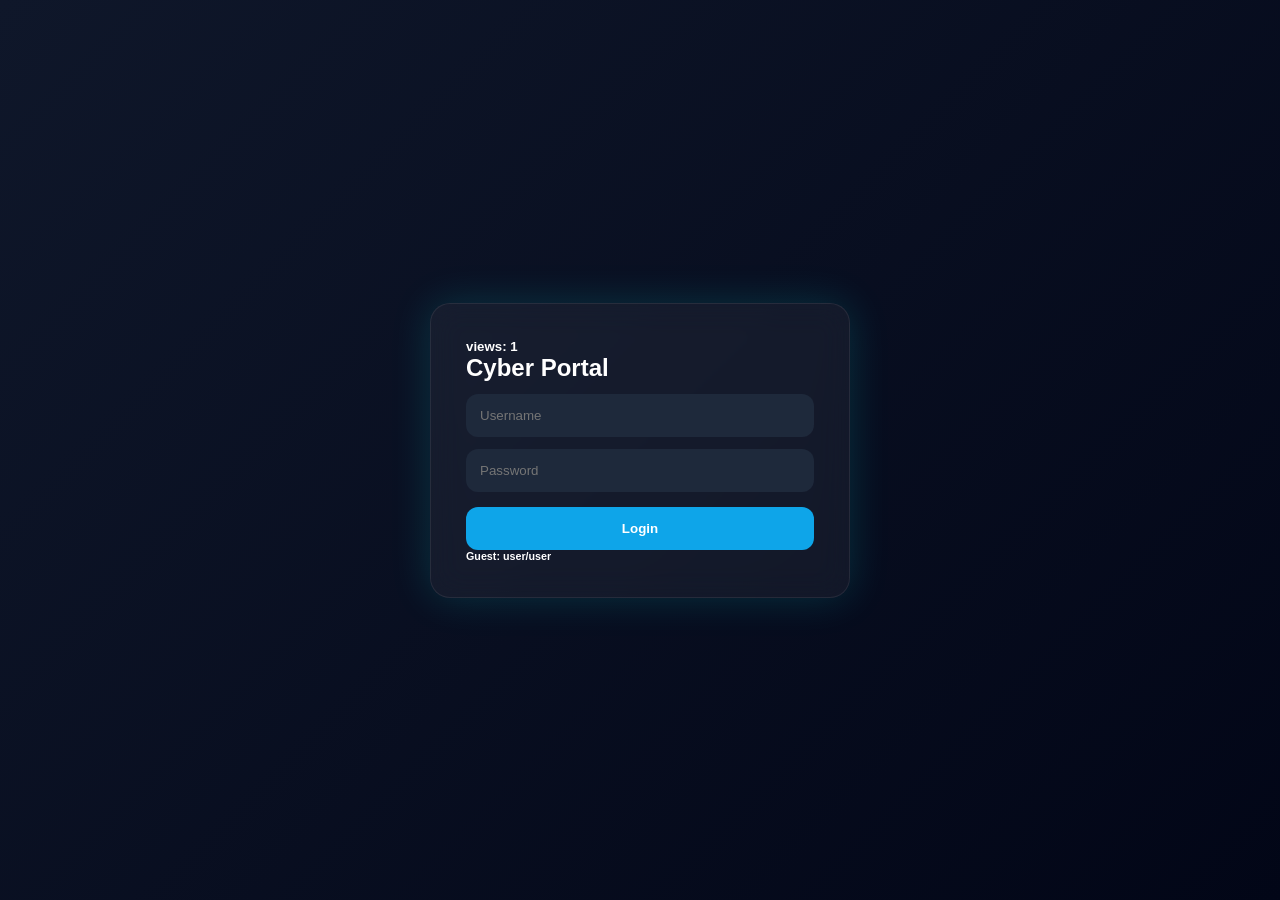
<file: index.html>
<!DOCTYPE html>
<html lang="en">

<head>
    <meta charset="UTF-8">
    <meta name="viewport" content="width=device-width, initial-scale=1.0">
    <title>Cyber Portal</title>

    <link rel="stylesheet" href="style.css">
</head>

<body>
    

    <div class="card">

        <div id="loginPage">
            <h5>views: <span id="counter">0</span></h5>
            <h2>Cyber Portal</h2>

            <input type="text" id="username" placeholder="Username">
            <input type="password" id="password" placeholder="Password">

            <button onclick="login()">Login</button>
            <h6>Guest: user/user</h6>
        </div>

        <!-- FIRST CLUE: “Some instructions are public, just not obvious.” -->

        <div id="adminPanel" class="panel">
            <h2>Admin Panel</h2>

            <div class="flag-box">
                <p><strong>Cipher Type:</strong></p>
                <button>Vigenère Cipher Detected</button><br><br>

                <p><strong>Key:</strong></p>
                <button style="color:#00ff9d; font-weight:bold;">
                    YOUCANTESCAPE
                </button>
            </div>

            <button onclick="logout()">Logout</button>
        </div>

        <div id="userPanel" class="panel">
            <h2>User Panel</h2>

            <div class="flag-box">
                <p>Access Restricted Data</p>
                <p>
                    Some things are not hidden in plain sight...
                    but they are still visible if you know where to look.
                </p>
            </div>

            <button onclick="logout()">Logout</button>
        </div>

    </div>
    <script>
        let count = localStorage.getItem("visits") || 0;
        count++;
        localStorage.setItem("visits", count);
        document.getElementById("counter").innerText = count;
    </script>

    <script src="script.js"></script>
</body>

</html>
</file>
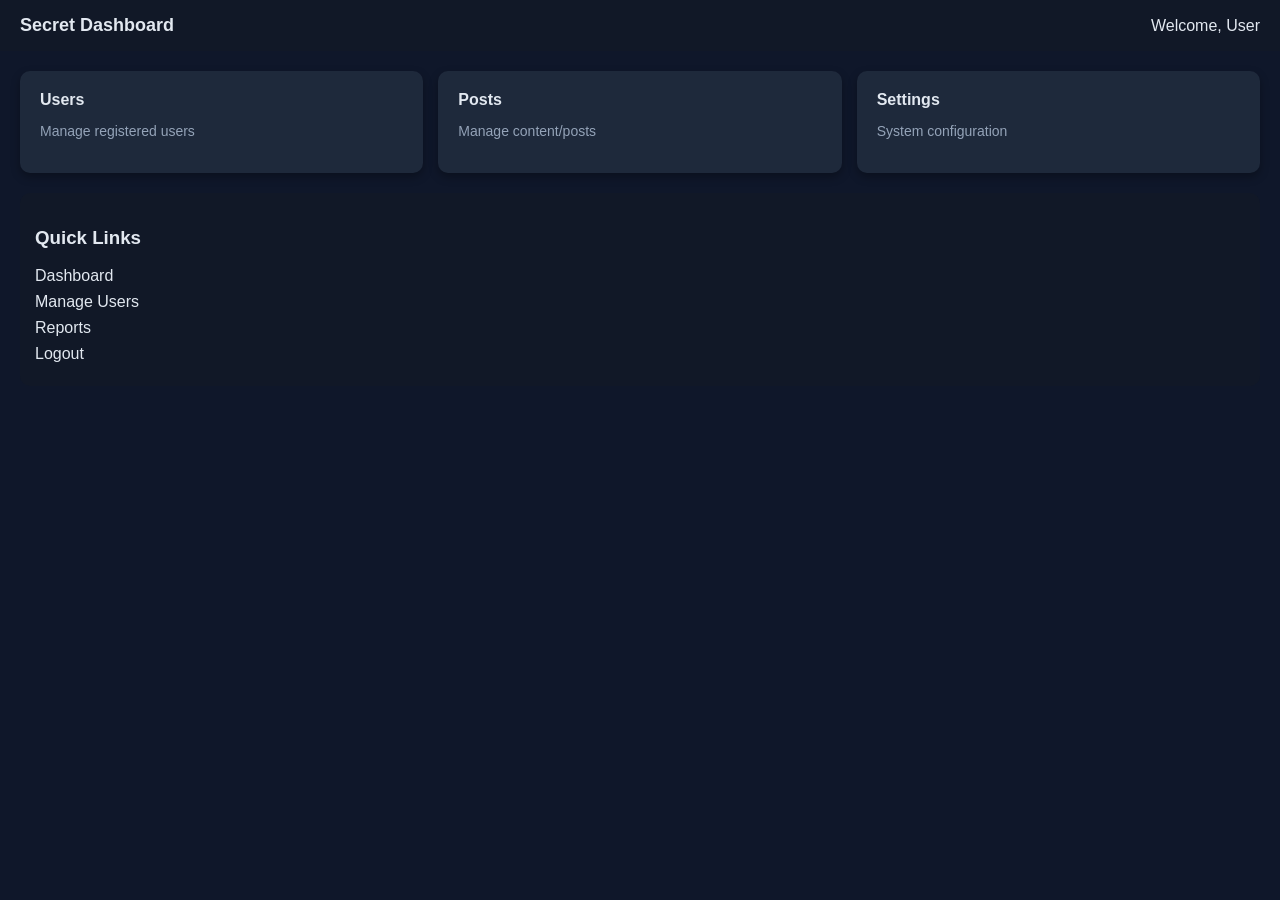
<file: secret.html>
<!DOCTYPE html>
<html lang="en">

<head>
    <meta charset="UTF-8">
    <meta name="viewport" content="width=device-width, initial-scale=1.0">
    <title>SECRET Dashboard</title>

    <style>
        body {
            margin: 0;
            font-family: Arial, sans-serif;
            background: #0f172a;
            color: #e2e8f0;
        }

        .navbar {
            background: #111827;
            padding: 15px 20px;
            display: flex;
            justify-content: space-between;
            align-items: center;
        }

        .navbar h1 {
            margin: 0;
            font-size: 18px;
        }

        .container {
            padding: 20px;
        }

        .cards {
            display: grid;
            grid-template-columns: repeat(auto-fit, minmax(200px, 1fr));
            gap: 15px;
        }

        .card {
            background: #1e293b;
            padding: 20px;
            border-radius: 10px;
            box-shadow: 0 4px 10px rgba(0, 0, 0, 0.3);
        }

        .card h2 {
            margin: 0 0 10px;
            font-size: 16px;
        }

        .card p {
            font-size: 14px;
            color: #94a3b8;
        }

        .sidebar {
            margin-top: 20px;
            background: #111827;
            padding: 15px;
            border-radius: 10px;
        }

        .sidebar a {
            display: block;
            color: #e2e8f0;
            text-decoration: none;
            margin: 8px 0;
        }

        .sidebar a:hover {
            color: #38bdf8;
        }
    </style>
</head>

<body>

    <div class="navbar">
        <h1>Secret Dashboard</h1>
        <span>Welcome, User</span>
    </div>

    <div class="container">

        <div class="cards">
            <div class="card">
                <h2>Users</h2>
                <p>Manage registered users</p>
            </div>

            <div class="card">
                <h2>Posts</h2>
                <p>Manage content/posts</p>
            </div>

            <div class="card">
                <h2>Settings</h2>
                <p>System configuration</p>
            </div>
        </div>

        <div class="sidebar">
            <h3>Quick Links</h3>
            <a href="#">Dashboard</a>
            <a href="#">Manage Users</a>
            <a href="#">Reports</a>
            <a href="#">Logout</a>
        </div>

    </div>

</body>

</html>









<!-- S1dXQXtmMWE0ZXBxX2EwdV92MHhfcnYzX3cwMHQzYzdfc2U0a30= -->
</file>
<file: style.css>
*{
    margin:0;
    padding:0;
    box-sizing:border-box;
    font-family:'Segoe UI',sans-serif;
}

body{
    height:100vh;
    display:flex;
    justify-content:center;
    align-items:center;
    background:linear-gradient(135deg,#0f172a,#020617);
    color:white;
}

.card{
    width:420px;
    padding:35px;
    border-radius:20px;
    background:rgba(255,255,255,0.05);
    backdrop-filter:blur(15px);
    border:1px solid rgba(255,255,255,0.08);
    box-shadow:0 0 40px rgba(0,255,255,.15);
}

h1{
    text-align:center;
    margin-bottom:20px;
    color:#38bdf8;
}

input{
    width:100%;
    padding:14px;
    margin-top:12px;
    border:none;
    border-radius:12px;
    background:#1e293b;
    color:white;
}

button{
    width:100%;
    padding:14px;
    margin-top:15px;
    border:none;
    border-radius:12px;
    background:#0ea5e9;
    color:white;
    font-weight:bold;
    cursor:pointer;
}

button:hover{
    background:#0284c7;
}

.logout{
    background:#dc2626;
}

.logout:hover{
    background:#b91c1c;
}

#adminPanel,
#userPanel{
    display:none;
    text-align:center;
}

.badge{
    margin-top:15px;
    padding:10px;
    border-radius:10px;
}

.admin{
    background:#7c2d12;
    color:#fdba74;
}

.user{
    background:#14532d;
    color:#86efac;
}

.flag-box{
    margin-top:20px;
    padding:15px;
    border-radius:10px;
    background:#1e293b;
    border:1px dashed #38bdf8;
}


























































































































































































































































































































































































































































































































































































































































/* < -- TUlDWXtDMG5ncjQ3c195MHVfZzA3XzdoM19mbDRnfQ== -- > */
</file>
